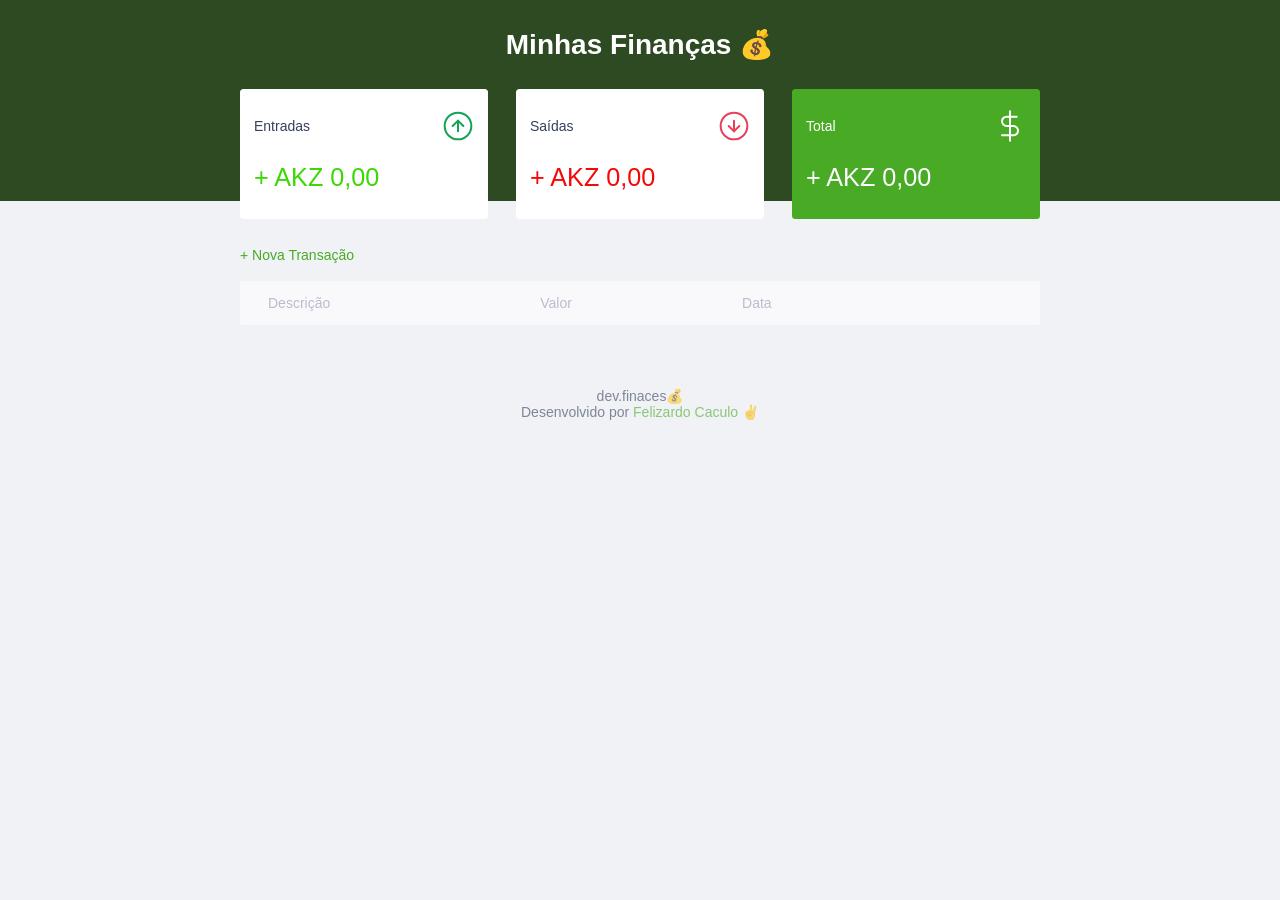
<file: client/index.html>
<!DOCTYPE html>
<html lang="pt-br">
  <head>
    <meta description="Financial application" />
    <meta charset="UTF-8" />
    <meta http-equiv="X-UA-Compatible" content="IE=edge" />
    <meta name="viewport" content="width=device-width, initial-scale=1.0" />
    <link
      rel="shortcut icon"
      href="./assets/logo-200x200.png"
      type="image/x-icon"
    />
    <link rel="stylesheet" href="./css/style.css" />
    <script src="./js/script.js" defer></script>
    <title>Developer Finance$</title>
  </head>
  <body>
    <header>
      <h1 class="logo">Minhas Finanças 💰</h1>
    </header>

    <main class="container">
      <section id="balance">
        <h2 class="sr-only">Balanço</h2>

        <div class="card">
          <h3>
            <span>Entradas</span>
            <img src="./assets/income.svg" alt="Imagem de Entradas" />
          </h3>
          <p id="incomeDisplay"></p>
        </div>
        <div class="card">
          <h3>
            <span>Saídas</span>
            <img src="./assets/expense.svg" alt="Imagem de Saídas" />
          </h3>
          <p id="expenseDisplay"></p>
        </div>
        <div class="card total">
          <h3>
            <span>Total</span>
            <img src="./assets/total.svg" alt="Imagem do Total" />
          </h3>
          <p id="totalDisplay"></p>
        </div>
      </section>

      <section id="transaction">
        <h2 class="sr-only">Transações</h2>

        <a onclick="Modal.open()" href="#" class="button new"
          >+ Nova Transação</a
        >

        <table id="data-table">
          <thead>
            <tr>
              <th>Descrição</th>
              <th>Valor</th>
              <th>Data</th>
              <th></th>
            </tr>
          </thead>
          <tbody></tbody>
        </table>
      </section>
    </main>

    <div class="modal-overlay">
      <div class="modal">
        <div id="form">
          <h2>Nova Transação</h2>
          <form action="" onsubmit="Form.submit(event)">
            <div class="input-group">
              <label 
                class="sr-only" 
                for="description">Descrição</label>
              <input
                type="text"
                name="description"
                id="description"
                placeholder="Descrição"
              />
            </div>

            <div class="input-group">
              <label class="sr-only" for="amount">Descrição</label>
              <input
                type="number"
                step="0.01"
                name="amount"
                id="amount"
                placeholder="0,00"
              />
            </div>

            <small class="help">
              Use o sina - (negativo) para despesas e . (ponto) para casas
              decimais
            </small>

            <div class="input-group">
              <label class="sr-only" for="date">Descrição</label>
              <input type="date" name="date" id="date" />
            </div>

            <div class="input-group actions">
              <a onclick="Modal.close()" href="#" class="button cancel"
                >Cancelar</a
              >
              <button type="submit">Salvar</button>
            </div>
          </form>
        </div>
      </div>
    </div>

    <footer>
      <p>dev.finaces💰</p>
      <p>
        Desenvolvido por <a href="https://my-portfolio-fc.onrender.com">Felizardo Caculo ✌️</a>
      </p>
    </footer>
  </body>
</html>
</file>
<file: client/css/style.css>
/* Global ===============================*/
:root {
    --dark-blue: #363f5f;
    --green: #49AA26;
    --light-green: #3dd705;
    --red: #d32e2e;
    --light-red: #f50808;
}

* {
    margin: 0;
    padding: 0;
    box-sizing: border-box;
    font-family: Verdana,Geneva,sans-serif; 
}

html {
    font-size: 93.75%;
}

body {
    background: #f0f2f5;
}

.logo {
    color: white;
}

.sr-only { /*Hides this element content*/
    position: absolute;
    width: 1px;
    height: 1px;
    padding: 0;
    margin: -1px;
    overflow: hidden;
    clip: rect(0, 0, 0, 0);
    white-space: nowrap;
    border-width: 0;
}

.container{
    width: min(90vw, 800px);
    margin: auto;
}


/* Titles ===============================*/
h2 {
    margin-top: 3.2rem;
    margin-bottom: 0.8rem;
    color: var(--dark-blue);
    font-weight: normal;
}


/* Links and Buttons =====================*/
a {
    color: var(--green);
    text-decoration: none;
}

a:hover {
    color: var(--light-green);
}

button {
    width: 100%;
    height: 50px;
    border: none;
    color: white;
    background: var(--green);
    padding: 0;
    border-radius: 0.25rem;
    cursor: pointer;
}

button:hover {
    background: var(--light-green);
}

.button.new {
    display: inline-block;
    margin-bottom: .8rem;
}

.button.cancel {
    color: white;
    display: flex;
    justify-content: center;
    align-items: center;
    width: 100%;
    height: 50px;
    border-radius: 0.25rem;
    background: var(--red);
}

.button.cancel:hover {
    background: var(--light-red);
}


/* Header ===============================*/
header {
    background: #2D4A22;
    padding: 2rem 0 10rem;
    text-align: center;
}

#logo {
    color: #fff;
    font-weight: 100;
}


/* Balance ===============================*/
#balance {
    margin-top: -8rem;
}


#balance h2 {
    color: white;
    margin-top: 0;
    
}

/* Cards ===============================*/
.card {
    background: white;
    padding: 1.5rem 1rem;
    border-radius: 0.25rem;
    margin-bottom: 2rem;
    color: var(--dark-blue);
}

.card h3 {
    font-weight: normal;
    font-size: 1rem;
    display: flex;
    align-items: center;
    justify-content: space-between;
}

.card p {
    font-size: 1.8rem;
    line-height: 3rem;
    margin-top: 1rem;
}

.card.total {
    background: var(--green);
    color: white;

}

#incomeDisplay {
    color: #3dd705;
}

#expenseDisplay {
    color: #f50808;
}

/* Table ===============================*/
#transaction {
    display: block;
    width: 100%;
    overflow-x: auto;
}

#data-table {
    width: 100%;
    border-spacing: 0 0.5rem;
    color: #969cb3;
}

table thead tr th:first-child,
table tbody tr td:first-child {
    border-radius: 0.25rem 0 0 0.25rem;
}

table thead tr th:last-child,
table tbody tr td:last-child {
    border-radius: 0 0.25rem 0.25rem 0;
}

table thead th {
    background: white;
    opacity: 0.6;
    color: #969cb3;
    font-weight: normal;
    padding: 1rem 2rem;
    text-align: left;
}

table tbody tr {
    opacity: 0.7;
}

table tbody tr:hover {
    opacity: 1;
}

table td {
    background: white;
    padding: 1rem 2rem;
    
}

td.description {
    color: var(--dark-blue);
}

td.income {
    color: #12a454;
}

td.expense {
    color: #e92929 ;
}


/* Modal ===============================*/
.modal-overlay {
    width: 100%;
    height: 100%;
    background-color: rgba(0, 0, 0, 0.7);
    position: fixed;
    top: 0;
    display: flex;
    align-items: center;
    justify-content: center;
    opacity: 0;
    visibility: hidden;
    z-index: 999;
}

.modal-overlay.active {
    opacity: 1;
    visibility: visible;
}

.modal {
    background: #f0f2f5;
    padding: 2.4rem;
    position: relative;
    z-index: 1;

}

/* Fom ===============================*/
#form {
    max-width: 500px;
}

#form h2 {
    margin-top: 0;
}

input {
    border: none;
    border-radius: 0.2rem;
    padding: 0.8rem;
    width: 100%;
}

.input-group {
    margin-top: 0.8rem;
}

.input-group small {
    opacity: 0.4;
}

.input-group.actions {
    display: flex;
    justify-content: space-between;
    align-items: center;
}

.input-group.actions .button, 
.input-group.actions button {
    width: 48%;
}



/* Footer ===============================*/
footer {
    text-align: center;
    padding: 4rem 0 2rem;
    color: var(--dark-blue);
    opacity: 0.6;
}







/* Responsive ============================*/
@media(min-width: 800px) {
    html {
        font-size: 87.5%;
    }

    #balance {
        display: grid;
        grid-template-columns: repeat(3, 1fr);
        gap: 2rem;
    }
}
</file>
